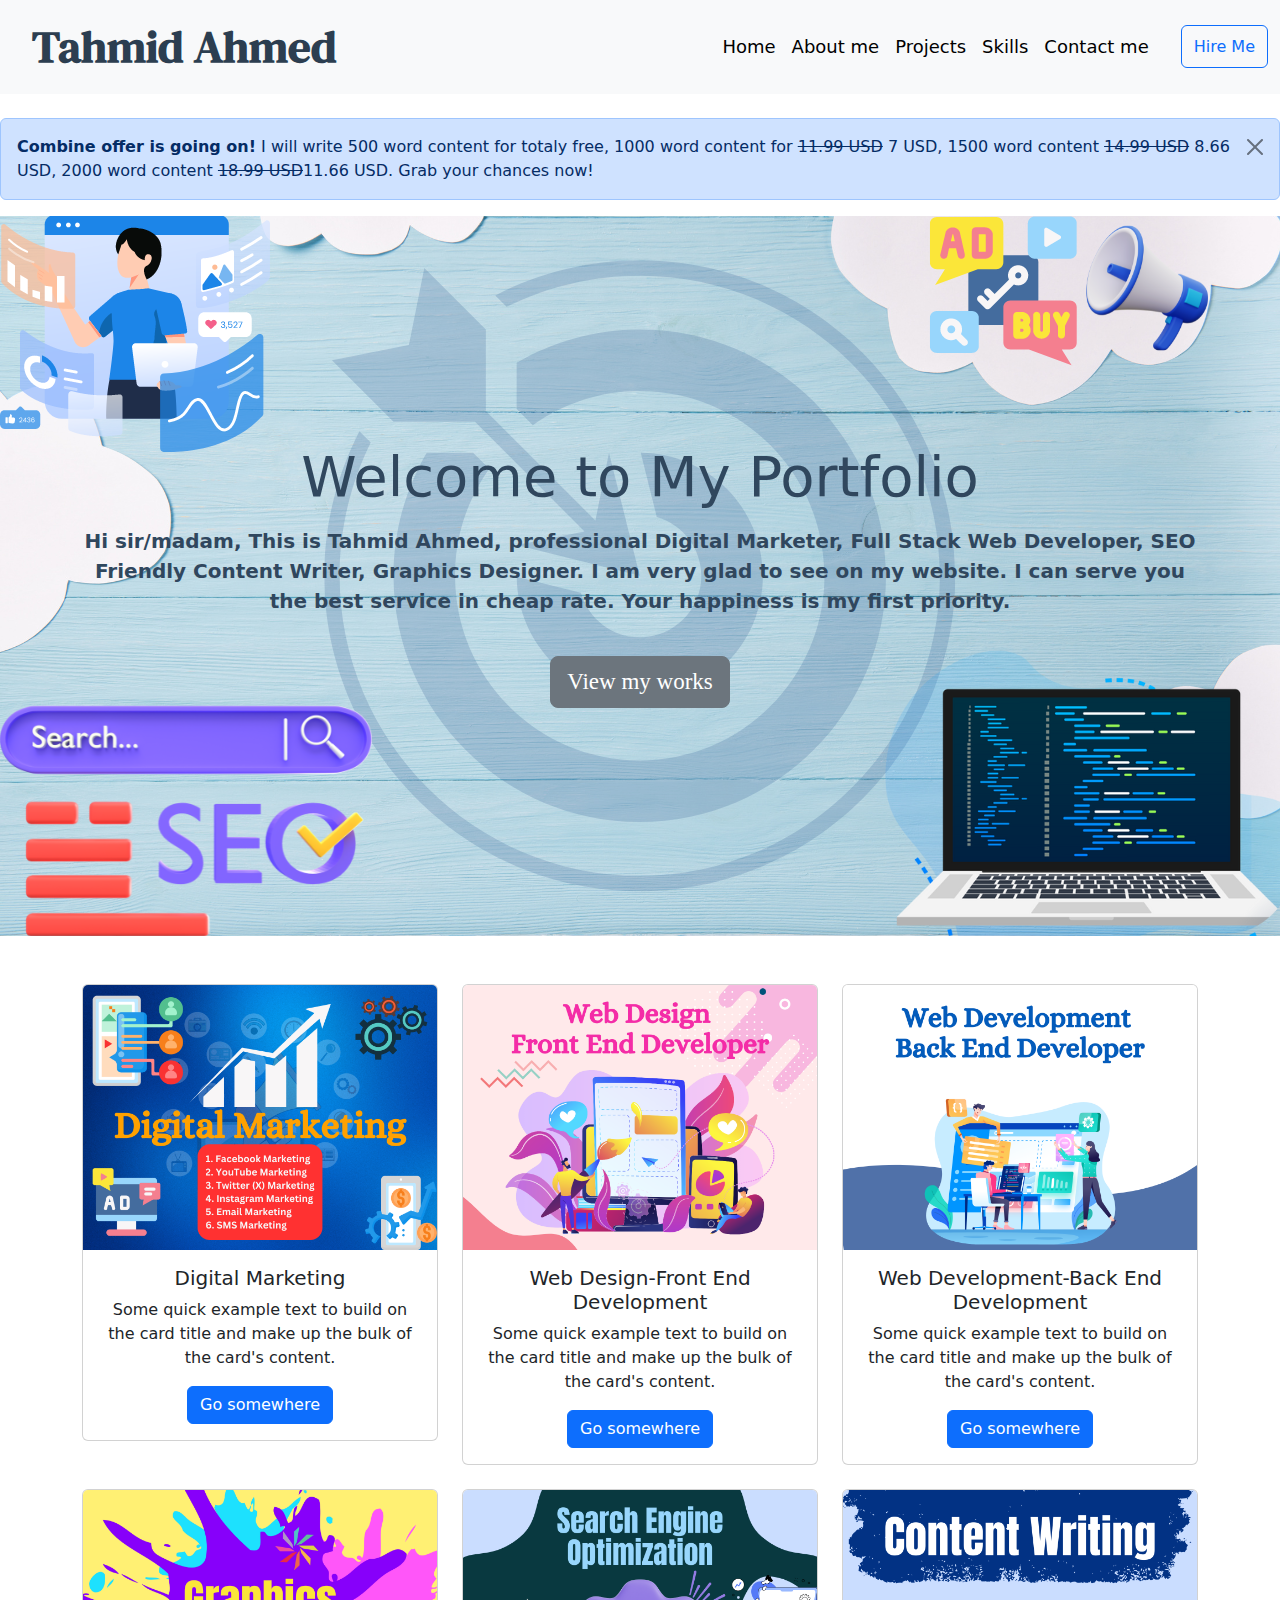
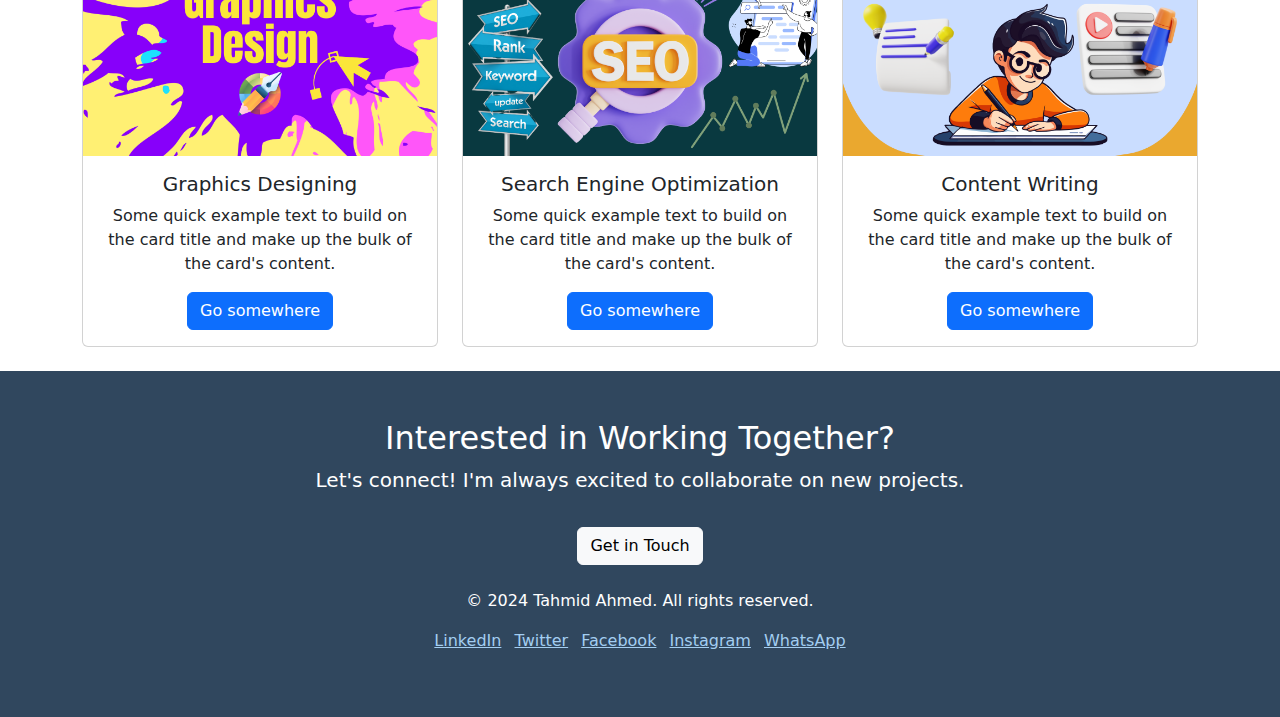
<file: index.html>
<!DOCTYPE html>
<html lang="en">

<head>
    <meta charset="UTF-8" />
    <meta name="viewport" content="width=device-width, initial-scale=1.0" />
    <title>Home || Tahmid Ahmed</title>

    <!-- Bootstrap CSS link START -->
    <link href="https://cdn.jsdelivr.net/npm/bootstrap@5.3.3/dist/css/bootstrap.min.css" rel="stylesheet"
        integrity="sha384-QWTKZyjpPEjISv5WaRU9OFeRpok6YctnYmDr5pNlyT2bRjXh0JMhjY6hW+ALEwIH" crossorigin="anonymous" />
    <!-- Bootstrap CSS link END -->

    <!-- Fonts Link START -->
    <link rel="preconnect" href="https://fonts.googleapis.com" />
    <link rel="preconnect" href="https://fonts.gstatic.com" crossorigin />
    <link href="https://fonts.googleapis.com/css2?family=DM+Serif+Text:ital@0;1&display=swap" rel="stylesheet" />

    <link href="https://fonts.googleapis.com/css2?family=Bebas+Neue&family=Oswald:wght@200..700&display=swap"
        rel="stylesheet" />
    <!-- Fonts Link END -->

    <!-- Custom CSS START (IMPORTANT) -->
    <link rel="stylesheet" href="css/style.css" />
    <!-- Custom CSS END (IMPORTANT) -->
</head>

<body>
    <!-- Header Section START -->
    <header>
        <nav class="navbar navbar-expand-lg bg-body-tertiary navigation_bar">
            <div class="container-fluid">
                <a class="navbar-brand brand_name" href="index.html">Tahmid Ahmed</a>
                <button class="navbar-toggler" type="button" data-bs-toggle="collapse"
                    data-bs-target="#navbarSupportedContent" aria-controls="navbarSupportedContent"
                    aria-expanded="false" aria-label="Toggle navigation">
                    <span class="navbar-toggler-icon"></span>
                </button>
                <div class="collapse navbar-collapse" id="navbarSupportedContent">
                    <ul class="navbar-nav ms-auto mb-2 mb-lg-0">
                        <li class="nav-item">
                            <a class="nav-link active nav_links" aria-current="page" href="index.html">Home</a>
                        </li>
                        <li class="nav-item">
                            <a class="nav-link active nav_links" href="html/about.html">About me</a>
                        </li>
                        <li class="nav-item">
                            <a class="nav-link active nav_links" href="html/project.html">Projects</a>
                        </li>
                        <li class="nav-item">
                            <a class="nav-link active nav_links" href="html/skills.html">Skills</a>
                        </li>
                        <li class="nav-item">
                            <a class="nav-link active nav_links" href="html/contact.html">Contact me</a>
                        </li>
                        <button class="btn btn-outline-primary ms-4" type="submit">
                            Hire Me
                        </button>
                    </ul>
                </div>
            </div>
        </nav>

        <br />

        <!-- Alert Option START -->
        <div class="alert alert-primary alert-dismissible fade show" role="alert">
            <strong>Combine offer is going on!</strong> I will write 500 word
            content for totaly free, 1000 word content for
            <strike>11.99 USD</strike> 7 USD, 1500 word content
            <strike>14.99 USD</strike> 8.66 USD, 2000 word content
            <strike>18.99 USD</strike>11.66 USD. Grab your chances now!
            <button type="button" class="btn-close" data-bs-dismiss="alert" aria-label="Close"></button>
        </div>
        <!-- Alert Option START -->
    </header>
    <!-- Header Section END -->




    <!-- Main Section START -->

    <main>


        <!-- Welcome Section START -->
        <section>
            <div class="welcome-section d-flex align-items-center">
                <!-- Welcome Body START -->
                <div class="container text-center">
                    <h1 class="display-4 font-weight-bolder mb-3">
                        Welcome to My Portfolio
                    </h1>
                    <p class="welcome-text mt-3">
                        Hi sir/madam, This is Tahmid Ahmed, professional Digital Marketer,
                        Full Stack Web Developer, SEO Friendly Content Writer,
                        Graphics Designer. I am very glad to see on my website. I
                        can serve you the best service in cheap rate. Your happiness is my
                        first priority.
                    </p>
                    <button type="button" class="btn btn-secondary btn-lg mt-4 view_button">
                        View my works
                    </button>
                </div>
                <!-- Welcome Body END -->
            </div>
        </section>
        <!-- Welcome Section END -->

        <br />
        <br />

        <!-- Service section START -->
        <section>
            <div class="container text-center">
                <div class="row">
                    <div class="col-xl-4 col-sm-12 col-md-6 mb-4">
                        <div class="card">
                            <img src="images/posters/Digital Marketing.png" class="card-img-top" alt="...">
                            <div class="card-body">
                                <h5 class="card-title">Digital Marketing</h5>
                                <p class="card-text">Some quick example text to build on the card title and make up the
                                    bulk of the card's content.</p>
                                <a href="#" class="btn btn-primary">Go somewhere</a>
                            </div>
                        </div>
                    </div>
                    <div class="col-xl-4 col-sm-12 col-md-6 mb-4">
                        <div class="card">
                            <img src="images/posters/Web1.png" class="card-img-top" alt="...">
                            <div class="card-body">
                                <h5 class="card-title">Web Design-Front End Development</h5>
                                <p class="card-text">Some quick example text to build on the card title and make up the
                                    bulk of the card's content.</p>
                                <a href="#" class="btn btn-primary">Go somewhere</a>
                            </div>
                        </div>
                    </div>
                    <div class="col-xl-4 col-sm-12 col-md-6 mb-4">
                        <div class="card">
                            <img src="images/posters/Web2.png" class="card-img-top" alt="...">
                            <div class="card-body">
                                <h5 class="card-title">Web Development-Back End Development</h5>
                                <p class="card-text">Some quick example text to build on the card title and make up the
                                    bulk of the card's content.</p>
                                <a href="#" class="btn btn-primary">Go somewhere</a>
                            </div>
                        </div>
                    </div>
                    <div class="col-xl-4 col-sm-12 col-md-6 mb-4">
                        <div class="card">
                            <img src="images/posters/Graphics.png" class="card-img-top" alt="...">
                            <div class="card-body">
                                <h5 class="card-title">Graphics Designing</h5>
                                <p class="card-text">Some quick example text to build on the card title and make up the
                                    bulk of the card's content.</p>
                                <a href="#" class="btn btn-primary">Go somewhere</a>
                            </div>
                        </div>
                    </div>
                    <div class="col-xl-4 col-sm-12 col-md-6 mb-4">
                        <div class="card">
                            <img src="images/posters/SEO.png" class="card-img-top" alt="...">
                            <div class="card-body">
                                <h5 class="card-title">Search Engine Optimization</h5>
                                <p class="card-text">Some quick example text to build on the card title and make up the
                                    bulk of the card's content.</p>
                                <a href="#" class="btn btn-primary">Go somewhere</a>
                            </div>
                        </div>
                    </div>
                    <div class="col-xl-4 col-sm-12 col-md-6 mb-4">
                        <div class="card">
                            <img src="images/posters/Content Writing.png" class="card-img-top" alt="...">
                            <div class="card-body">
                                <h5 class="card-title">Content Writing</h5>
                                <p class="card-text">Some quick example text to build on the card title and make up the
                                    bulk of the card's content.</p>
                                <a href="#" class="btn btn-primary">Go somewhere</a>
                            </div>
                        </div>
                    </div>
                </div>
                <!-- <div class="row">
                    <div class="col-md-">
                        1 of 3
                    </div>
                    <div class="col-md-">
                        2 of 3
                    </div>
                    <div class="col-md-">
                        3 of 3
                    </div>
                </div> -->
            </div>
        </section>
        <!-- Service section END -->
    </main>
    <!-- Main Section END -->

    <!-- Footer Section START -->
    <footer class="py-5 text-center" style="background-color: #30475e; color: #ffffff">
        <p class="h2">Interested in Working Together?</p>
        <p class="lead">
            Let's connect! I'm always excited to collaborate on new projects.
        </p>
        <a href="#contact" class="btn btn-light mt-3">Get in Touch</a>
        <br /><br />
        <div class="container text-center">
            <p>&copy; 2024 Tahmid Ahmed. All rights reserved.</p>
            <ul class="list-inline">
                <li class="list-inline-item">
                    <a href="#" style="color: #a3cef1">LinkedIn</a>
                </li>
                <li class="list-inline-item">
                    <a href="#" style="color: #a3cef1">Twitter</a>
                </li>
                <li class="list-inline-item">
                    <a href="#" style="color: #a3cef1">Facebook</a>
                </li>
                <li class="list-inline-item">
                    <a href="#" style="color: #a3cef1">Instagram</a>
                </li>
                <li class="list-inline-item">
                    <a href="#" style="color: #a3cef1">WhatsApp</a>
                </li>
            </ul>
        </div>
    </footer>
    <!-- Footer Section END -->

    <!-- Bootstrap JavaScript link START -->
    <script src="https://cdn.jsdelivr.net/npm/@popperjs/core@2.11.8/dist/umd/popper.min.js"
        integrity="sha384-I7E8VVD/ismYTF4hNIPjVp/Zjvgyol6VFvRkX/vR+Vc4jQkC+hVqc2pM8ODewa9r"
        crossorigin="anonymous"></script>
    <script src="https://cdn.jsdelivr.net/npm/bootstrap@5.3.3/dist/js/bootstrap.min.js"
        integrity="sha384-0pUGZvbkm6XF6gxjEnlmuGrJXVbNuzT9qBBavbLwCsOGabYfZo0T0to5eqruptLy"
        crossorigin="anonymous"></script>
    <!-- Bootstrap JavaScript link END -->
</body>

</html>
</file>
<file: css/style.css>
* {
    margin: 0;
    padding: 0;
}

.brand_name {
    font-size: 45px;
    margin-left: 20px;
    margin-right: 40px;
    color: #2C3E50;
    font-weight: 700;
    font-family: "DM Serif Text", serif;
}
.brand_name:hover {
    color: rgb(0, 37, 94) !important;
}
.nav_links {
    font-size: 18px;
}
.nav_links:hover {
    font-size: 18px;
    color: rgb(0, 37, 94) !important;
    font-weight: 600;
}
.navigation_bar {
    background-color: #A3CEF1;
}

.welcome-section {
    background-image: url(../images/posters/Welcome.png);
    width: 100%;
    height: 720px;
    background-position: center;
    background-repeat: no-repeat;
    color: #30475E;
}

.welcome-text {
    font-size: 20px;
    font-weight: 600;
}
.view_button {
    font-family: "PT Serif", serif;
    font-size: 23px !important;
}
.view_button:hover {
    background-color: #30475E;
}








/* Extra Small devices (phones, less than 576px) */
@media (max-width: 575.98px) {
    .welcome-section {
        background-image: none;
        background-color: #A3CEF1;
    }
    
  }
  
  /* Small devices (large phones, 576px and up) */
  @media (min-width: 576px) and (max-width: 767.98px) {
    /* Your custom styles here */
  }
  
  /* Medium devices (tablets, 768px and up) */
  @media (min-width: 768px) and (max-width: 991.98px) {
    /* Your custom styles here */
  }
  
  /* Large devices (desktops, 992px and up) */
  @media (min-width: 992px) and (max-width: 1199.98px) {
    /* Your custom styles here */
  }
  
  /* Extra Large devices (large desktops, 1200px and up) */
  @media (min-width: 1200px) and (max-width: 1399.98px) {
    /* Your custom styles here */
  }
  
  /* Extra Extra Large devices (extra-large desktops, 1400px and up) */
  @media (min-width: 1400px) {
    /* Your custom styles here */
  }
</file>
